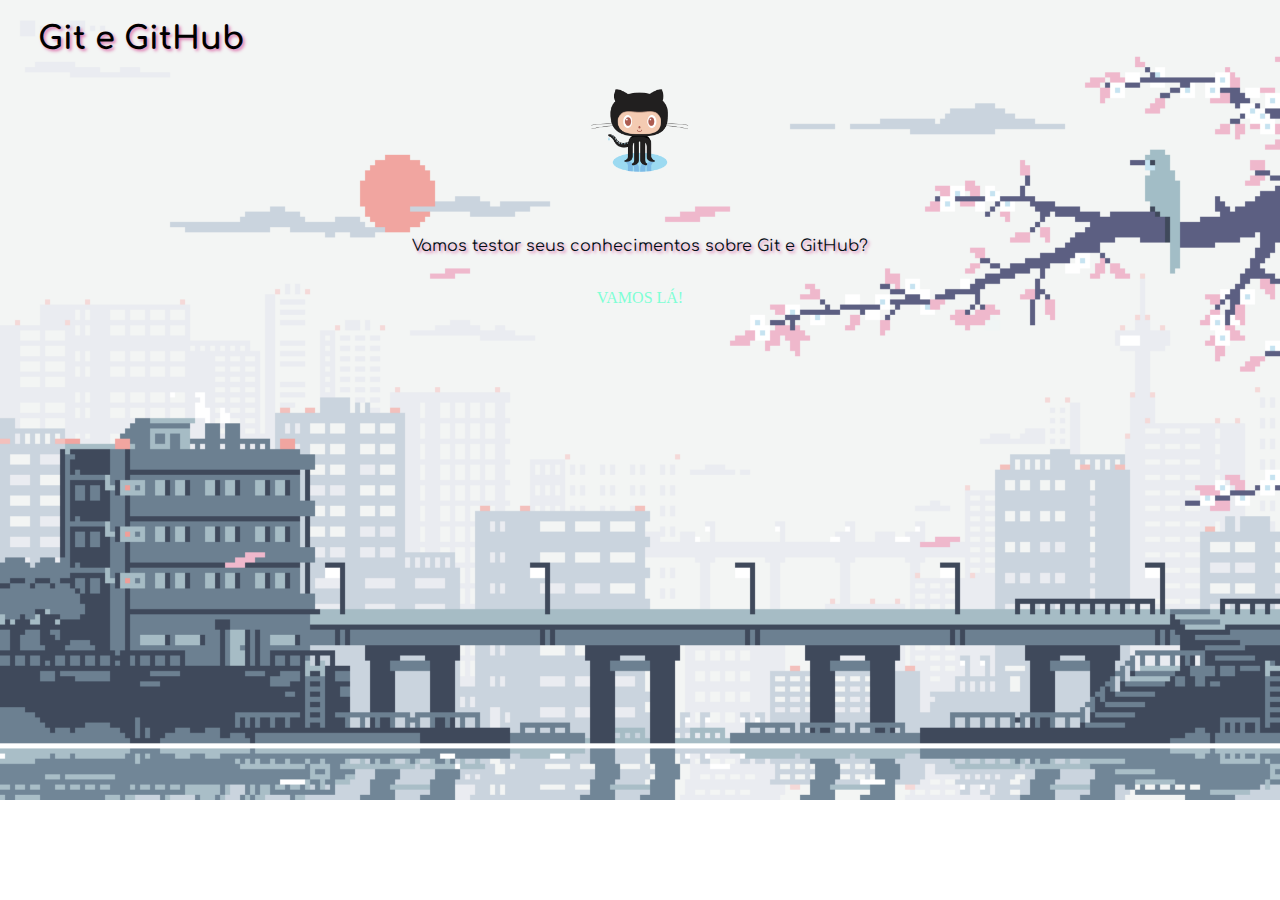
<file: index.html>
<!DOCTYPE html>
<html lang="pt-br">
  <head>
    <meta charset="UTF-8" />
    <meta http-equiv="X-UA-Compatible" content="IE=edge" />
    <meta name="viewport" content="width=device-width, initial-scale=1.0" />
    <title>Git Game</title>
    <style>
        a{
            text-decoration:none;
            text-transform: uppercase;
            color:aquamarine;
        }
    </style>
    <link rel="stylesheet" type="text/css" href="estrutura.css" media="screen" />
  </head>
  <body>
    <div class = "titulo">
        <h1>Git e GitHub</h1>
    </div>
    <div class="imagem">
      <img src="background/octacat.png" width="200"">
  </div>
    <div class="subtitulo">
      <p>Vamos testar seus conhecimentos sobre Git e GitHub?</p>
        <br>
    </div>
    <div class="botao">
    <a href="aula1.html">Vamos lá!</a>
    </div>
  </body>
</html>
</file>
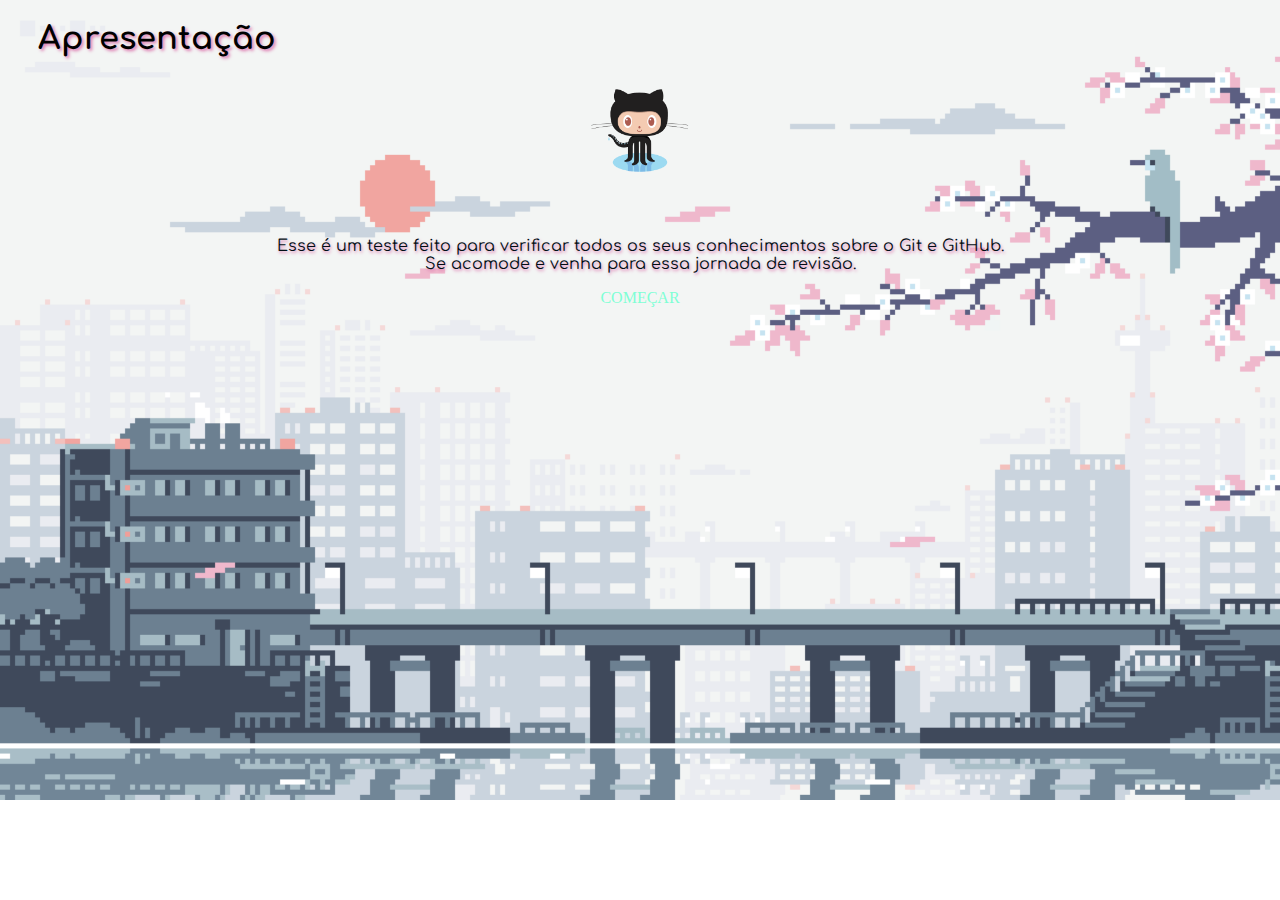
<file: aula1.html>
<!DOCTYPE html>
<html lang="pt-br">
  <head>
    <meta charset="UTF-8" />
    <meta http-equiv="X-UA-Compatible" content="IE=edge" />
    <meta name="viewport" content="width=device-width, initial-scale=1.0" />
    <title>Git Game</title>
    <style>
        a{
            text-decoration:none;
            text-transform: uppercase;
            color:aquamarine;
        }
    </style>
    <link rel="stylesheet" type="text/css" href="estrutura.css" media="screen" />
  </head>
  <body>
    <div class="titulo">
    <h1>Apresentação</h1>
    </div>
    <div class="imagem">
      <img src="background/octacat.png" width="200"">
    </div>
    <div class="subtitulo">
    <p>Esse é um teste feito para verificar todos os seus conhecimentos sobre o Git e GitHub. <br> Se acomode e venha para essa jornada de revisão.</p>
    </div>
    <div class="botao">
    <a href="aula1comandos.html">Começar</a>
    </div>
    
  </body>
</html>
</file>
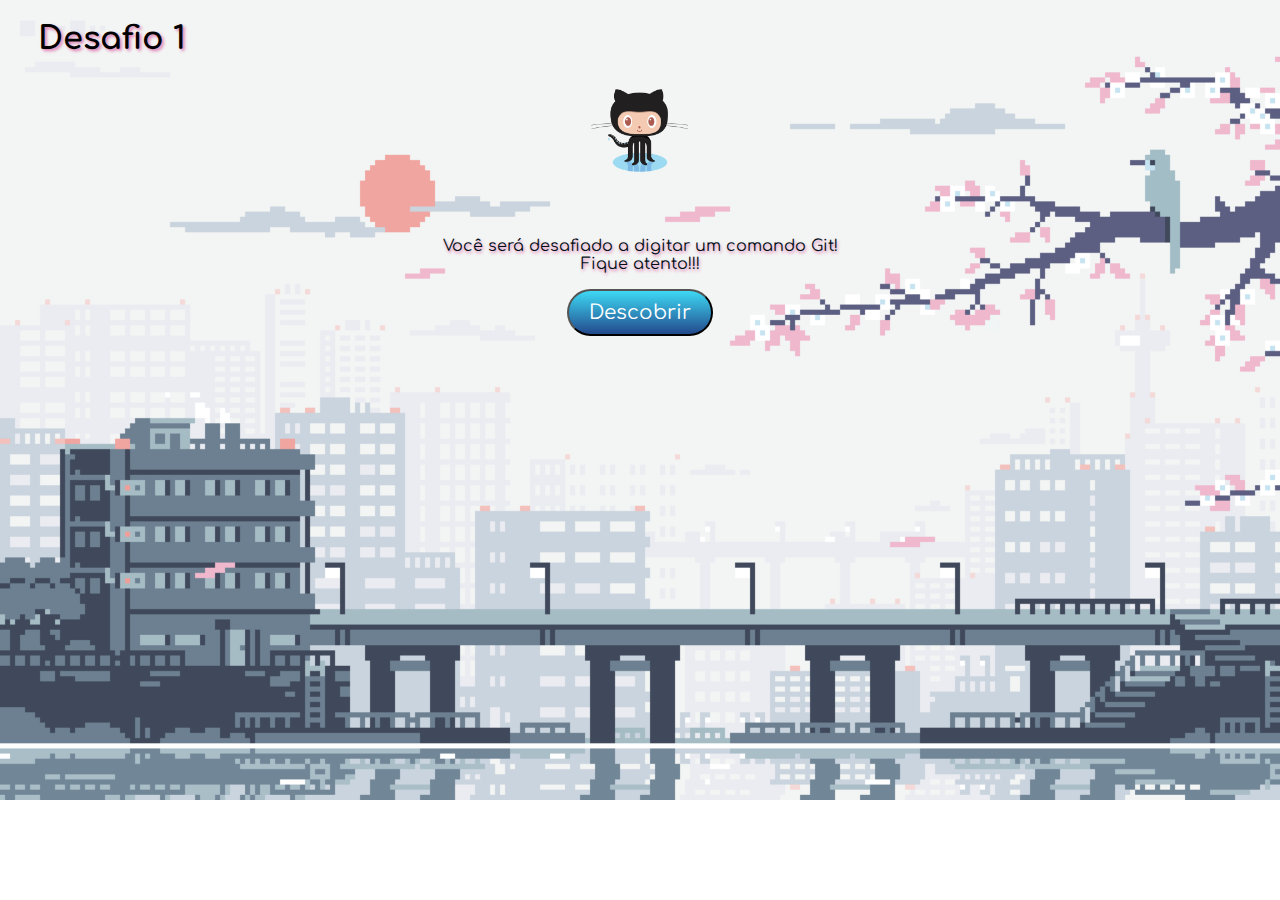
<file: aula1comandos.html>
<!DOCTYPE html>
<html lang="pt-br">
  <head>
    <meta charset="UTF-8" />
    <meta http-equiv="X-UA-Compatible" content="IE=edge" />
    <meta name="viewport" content="width=device-width, initial-scale=1.0" />
    <title>Git Game</title>
    <link rel="stylesheet" type="text/css" href="estrutura.css" media="screen" />
    
  </head>
  <body>
    <div class="titulo">
    <h1>Desafio 1</h1>
    </div>
    <div class="imagem">
      <img src="background/octacat.png" width="200"">
    </div>
    <div class="subtitulo">
    <p>
      Você será desafiado a digitar um comando Git!  <br>  Fique atento!!!
    </p>
    </div>
    
    <div class="botao">
    <button class="btn btn:hover">Descobrir</button>
    <script src="js/escrevendo-aula1.js"></script>
    </div>

  </body>
</html>
</file>
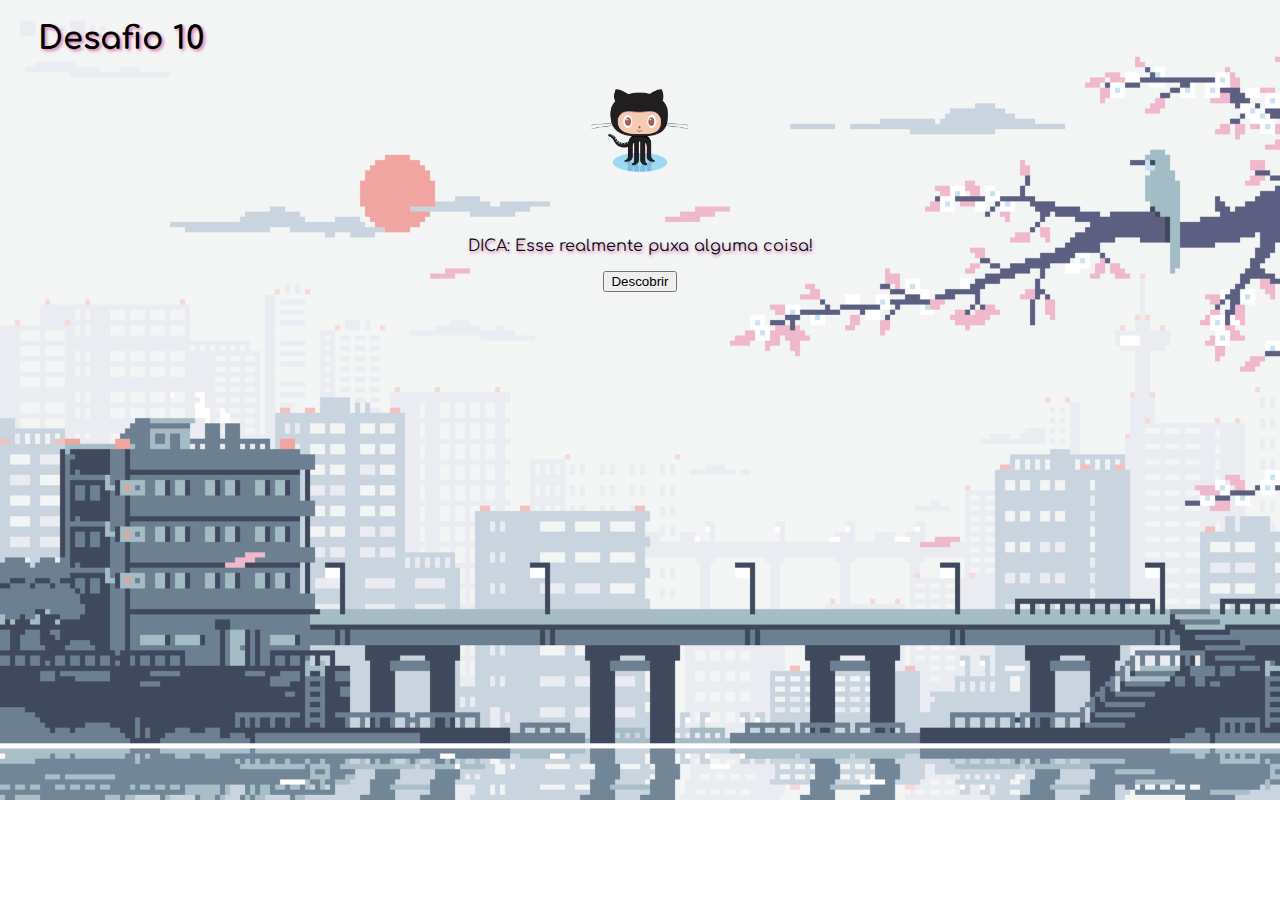
<file: desafio10.html>
<!DOCTYPE html>
<html lang="pt-br">
  <head>
    <meta charset="UTF-8" />
    <meta http-equiv="X-UA-Compatible" content="IE=edge" />
    <meta name="viewport" content="width=device-width, initial-scale=1.0" />
    <title>Git Game</title>
    <link rel="stylesheet" type="text/css" href="estrutura.css" media="screen" />
    
  </head>
  <body>
    <div class="titulo">
    <h1>Desafio 10</h1>
    </div>
    <div class="imagem">
      <img src="background/octacat.png" width="200"">
  </div>
    <div class="subtitulo">
    <p>
      DICA: Esse realmente puxa alguma coisa!
    </p>
    </div>
    
    <div class="botao">
    <button>Descobrir</button>
    <script src="js/escrevendo-desafio10.js">
    </script>
    </div>

  </body>
</html>
</file>
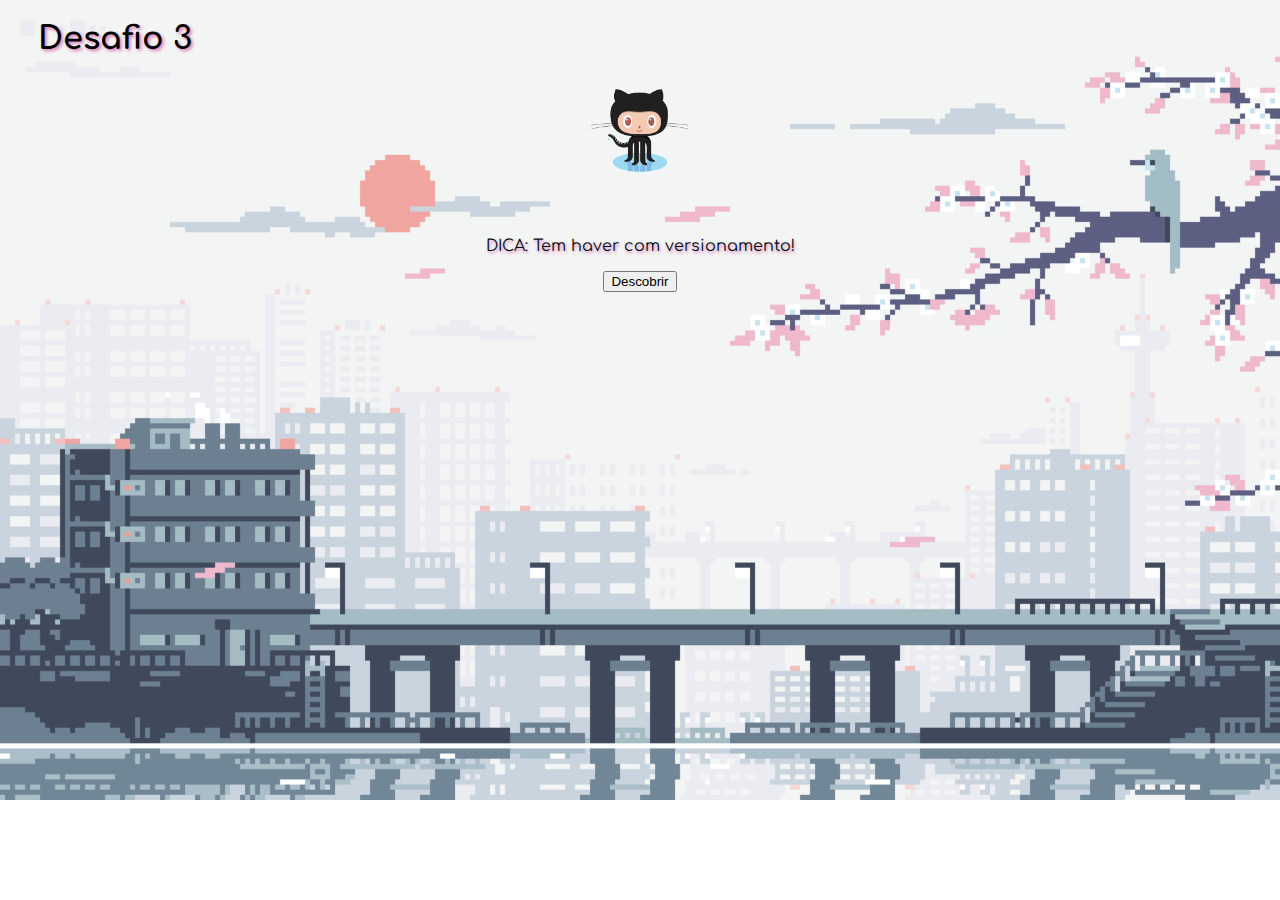
<file: desafio3.html>
<!DOCTYPE html>
<html lang="pt-br">
  <head>
    <meta charset="UTF-8" />
    <meta http-equiv="X-UA-Compatible" content="IE=edge" />
    <meta name="viewport" content="width=device-width, initial-scale=1.0" />
    <title>Git Game</title>
    <link rel="stylesheet" type="text/css" href="estrutura.css" media="screen" />
  </head>
  <body>
    <div class="titulo">
    <h1>Desafio 3</h1>
    </div>
    <div class="imagem">
      <img src="background/octacat.png" width="200"">
    </div>
    <div class="subtitulo">
    <p>
      DICA: Tem haver com versionamento!
      
    </p>
    </div>

    <div class="botao">
      <button>Descobrir</button>
      <script src="js/escrevendo-desafio3.js">
      </script>
    </div>
  </body>
</html>
</file>
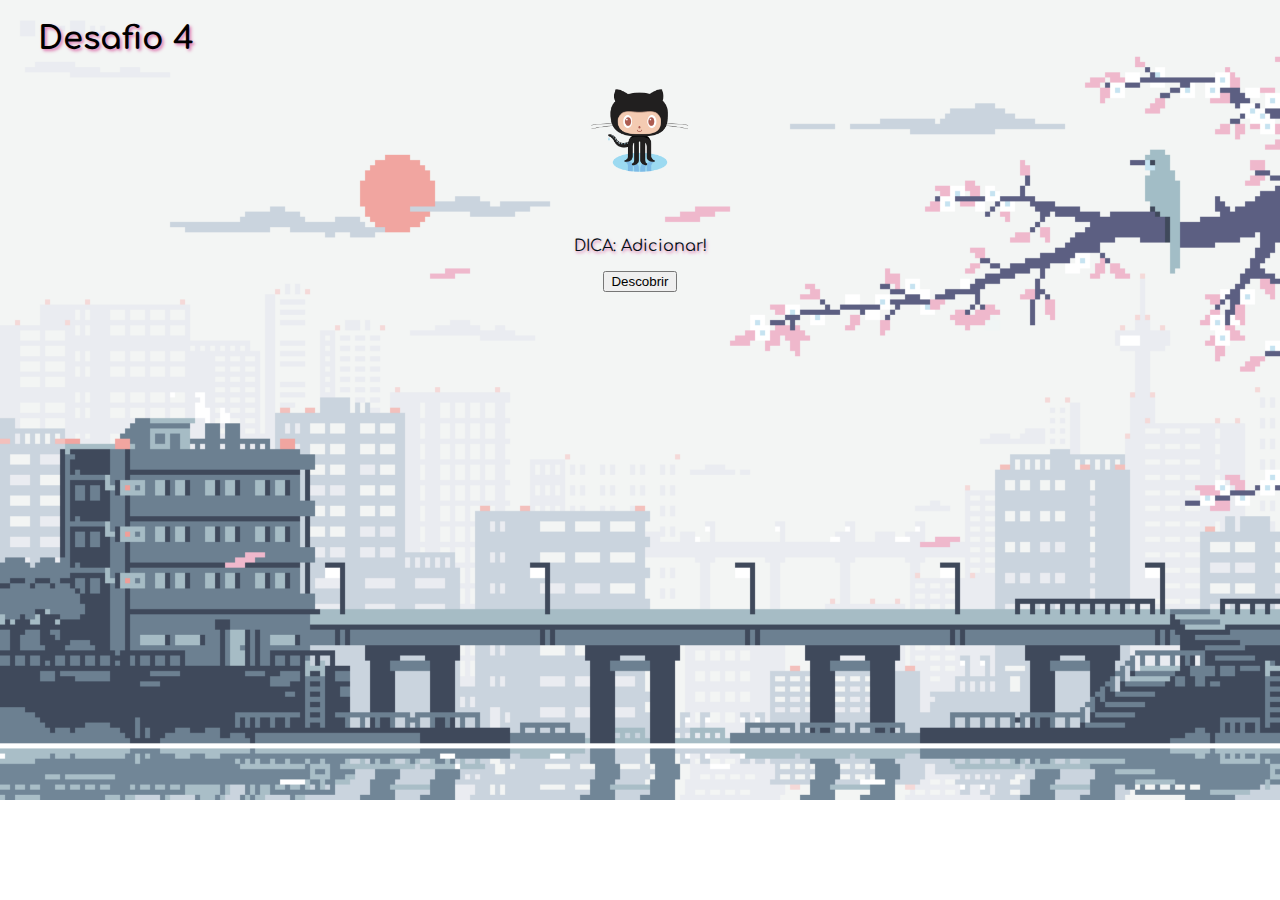
<file: desafio4.html>
<!DOCTYPE html>
<html lang="pt-br">
  <head>
    <meta charset="UTF-8" />
    <meta http-equiv="X-UA-Compatible" content="IE=edge" />
    <meta name="viewport" content="width=device-width, initial-scale=1.0" />
    <title>Git Game</title>
    <link rel="stylesheet" type="text/css" href="estrutura.css" media="screen" />
  </head>
  <body>
    <div class="titulo">
    <h1>Desafio 4</h1>
    </div>
    <div class="imagem">
      <img src="background/octacat.png" width="200"">
    </div>
    <div class="subtitulo">
    <p>
      DICA: Adicionar!
      
    </p>
    </div>

    <div class="botao">
      <button>Descobrir</button>
      <script src="js/escrevendo-desafio4.js">
      </script>
    </div>
  </body>
</html>
</file>
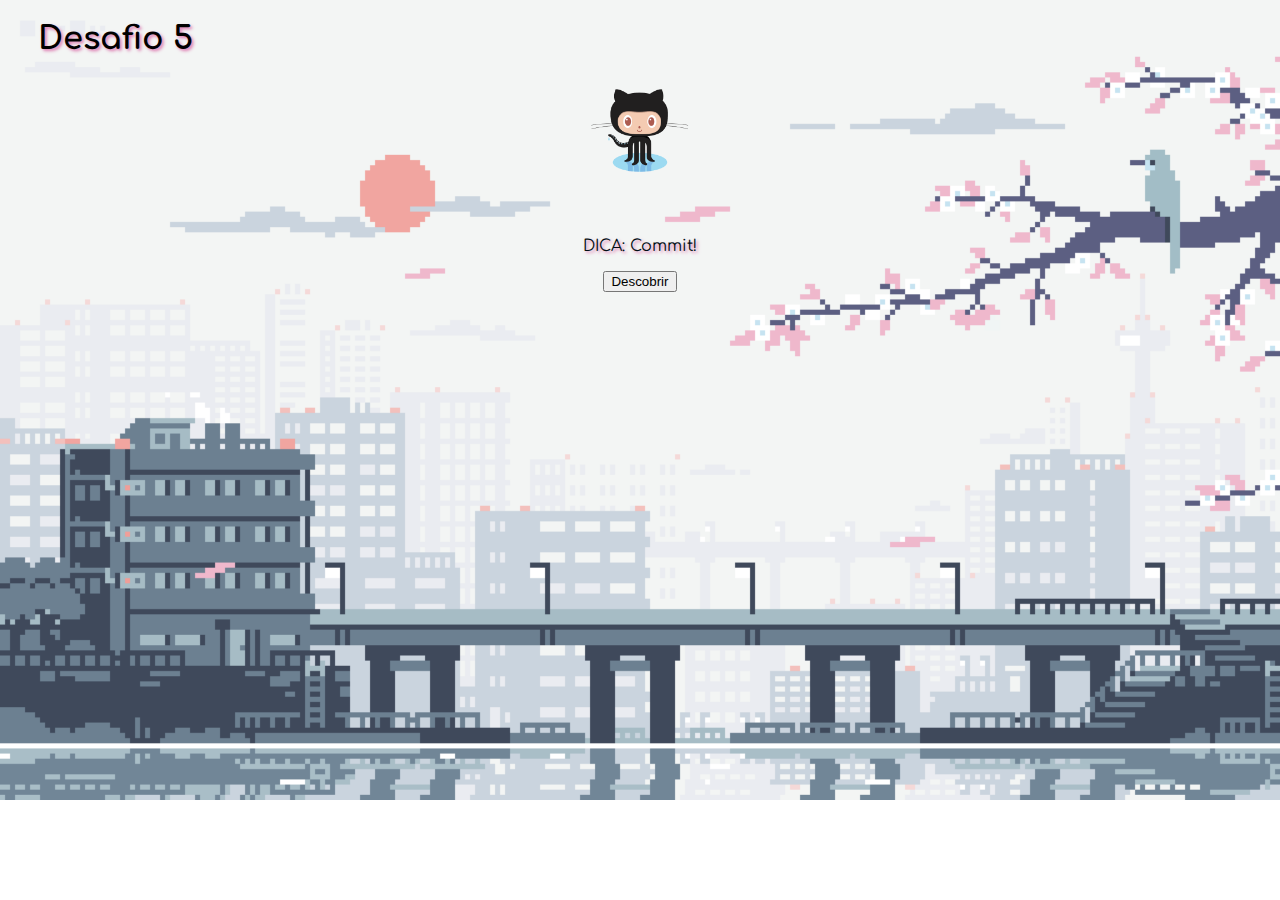
<file: desafio5.html>
<!DOCTYPE html>
<html lang="pt-br">
  <head>
    <meta charset="UTF-8" />
    <meta http-equiv="X-UA-Compatible" content="IE=edge" />
    <meta name="viewport" content="width=device-width, initial-scale=1.0" />
    <title>Git Game</title>
    <link rel="stylesheet" type="text/css" href="estrutura.css" media="screen" />
  </head>
  <body>
    <div class="titulo">
    <h1>Desafio 5</h1>
    </div>
    <div class="imagem">
      <img src="background/octacat.png" width="200"">
    </div>
    <div class="subtitulo">
    <p>
      DICA: Commit!
    </p>
    </div>
    
    <div class="botao">
    <button>Descobrir</button>
    <script src="js/escrevendo-desafio5.js">
    </script>
    </div>

  </body>
</html>
</file>
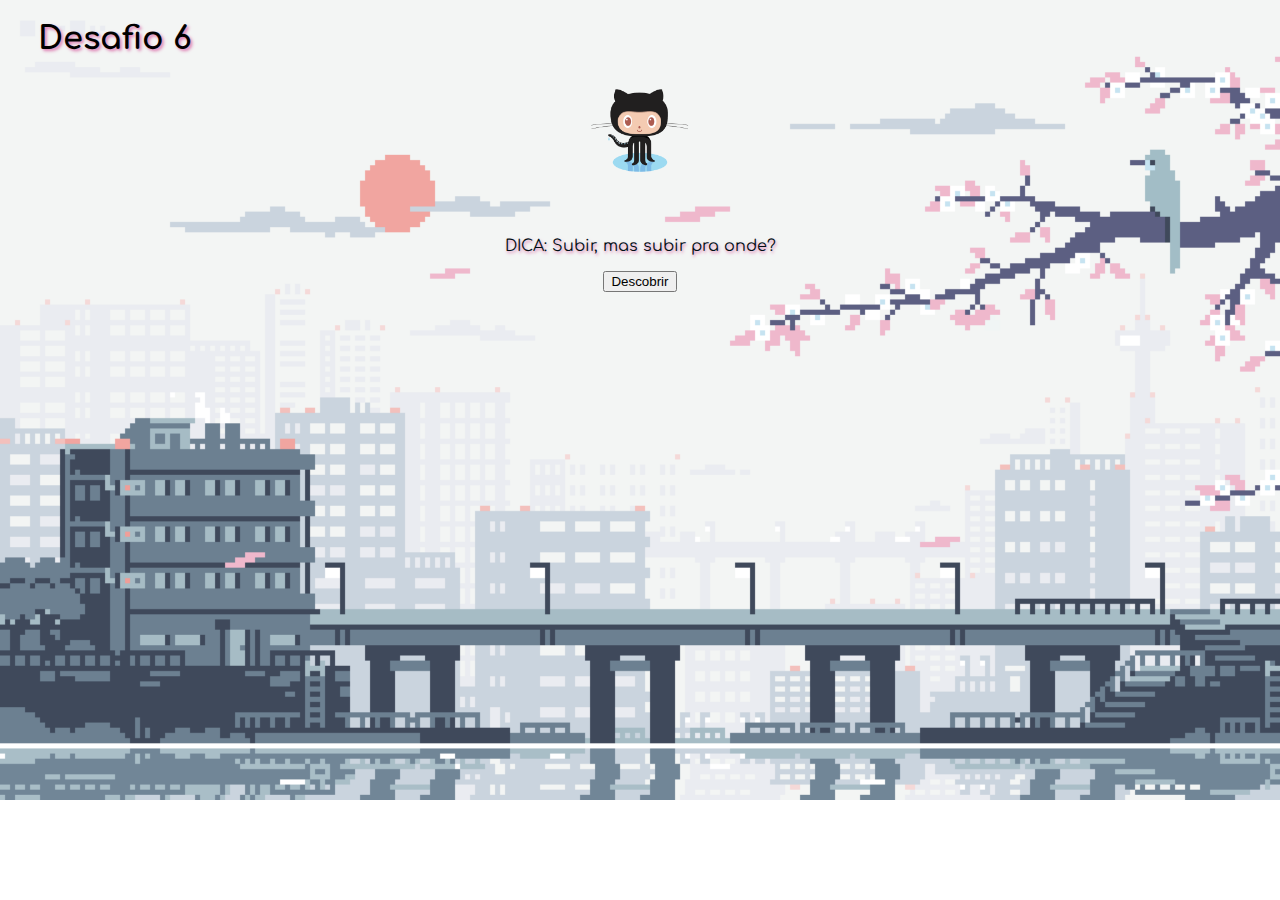
<file: desafio6.html>
<!DOCTYPE html>
<html lang="pt-br">
  <head>
    <meta charset="UTF-8" />
    <meta http-equiv="X-UA-Compatible" content="IE=edge" />
    <meta name="viewport" content="width=device-width, initial-scale=1.0" />
    <title>Git Game</title>
    <link rel="stylesheet" type="text/css" href="estrutura.css" media="screen" />
  </head>
  <body>
    <div class="titulo">
    <h1>Desafio 6</h1>
    </div>
    <div class="imagem">
      <img src="background/octacat.png" width="200"">
    </div>
    <div class="subtitulo">
    <p>
      DICA: Subir, mas subir pra onde?
    </p>
    </div>
    
    <div class="botao">
    <button>Descobrir</button>
    <script src="js/escrevendo-desafio6.js">
    </script>
    </div>

  </body>
</html>
</file>
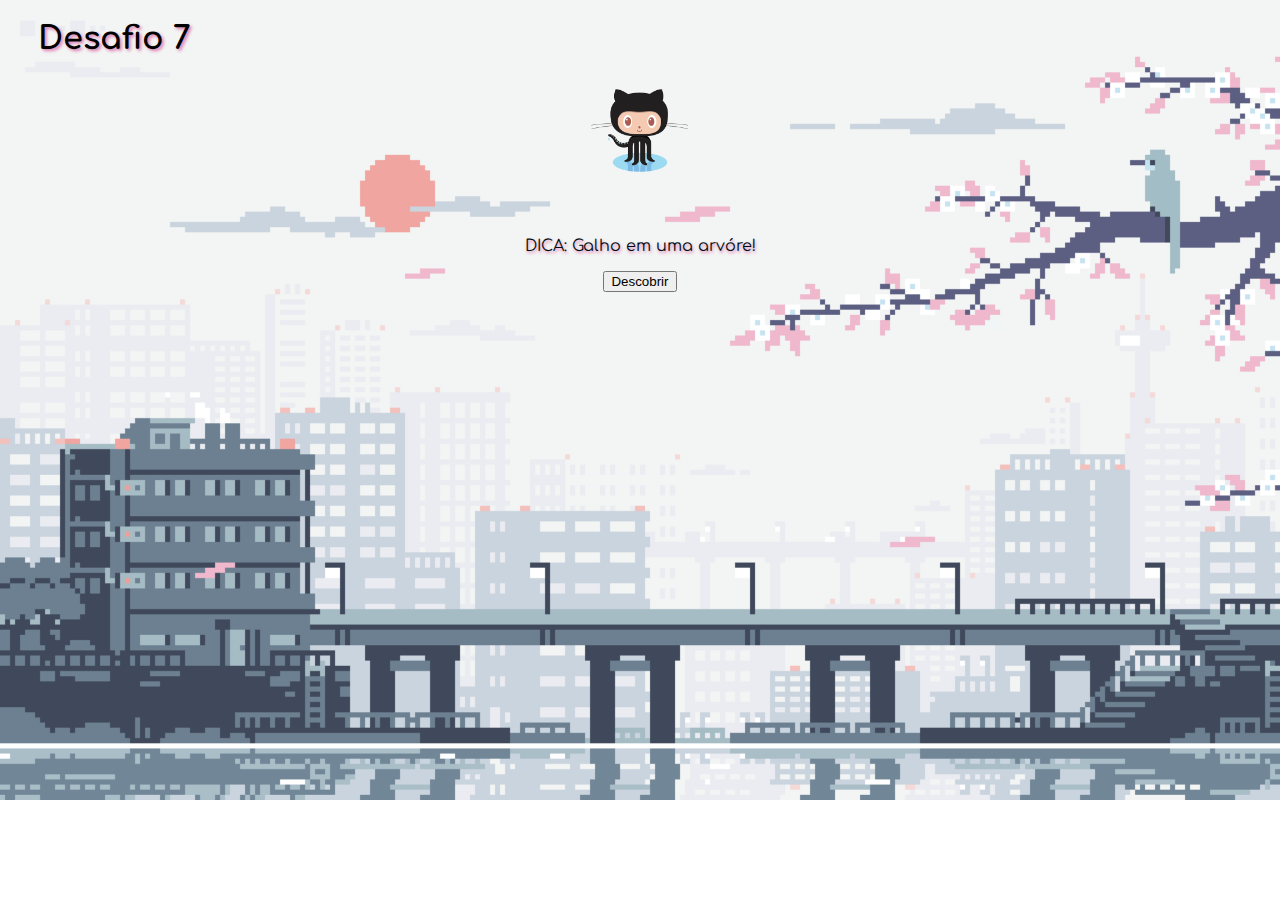
<file: desafio7.html>
<!DOCTYPE html>
<html lang="pt-br">
  <head>
    <meta charset="UTF-8" />
    <meta http-equiv="X-UA-Compatible" content="IE=edge" />
    <meta name="viewport" content="width=device-width, initial-scale=1.0" />
    <title>Git Game</title>
    <link rel="stylesheet" type="text/css" href="estrutura.css" media="screen" />
  </head>
  <body>
    <div class="titulo">
    <h1>Desafio 7</h1>
    </div>
    <div class="imagem">
      <img src="background/octacat.png" width="200"">
    </div>
    <div class="subtitulo">
    <p>
      DICA: Galho em uma arvóre!
    </p>
    </div>
    
    <div class="botao">
    <button>Descobrir</button>
    <script src="js/escrevendo-desafio7.js">
    </script>
    </div>

  </body>
</html>
</file>
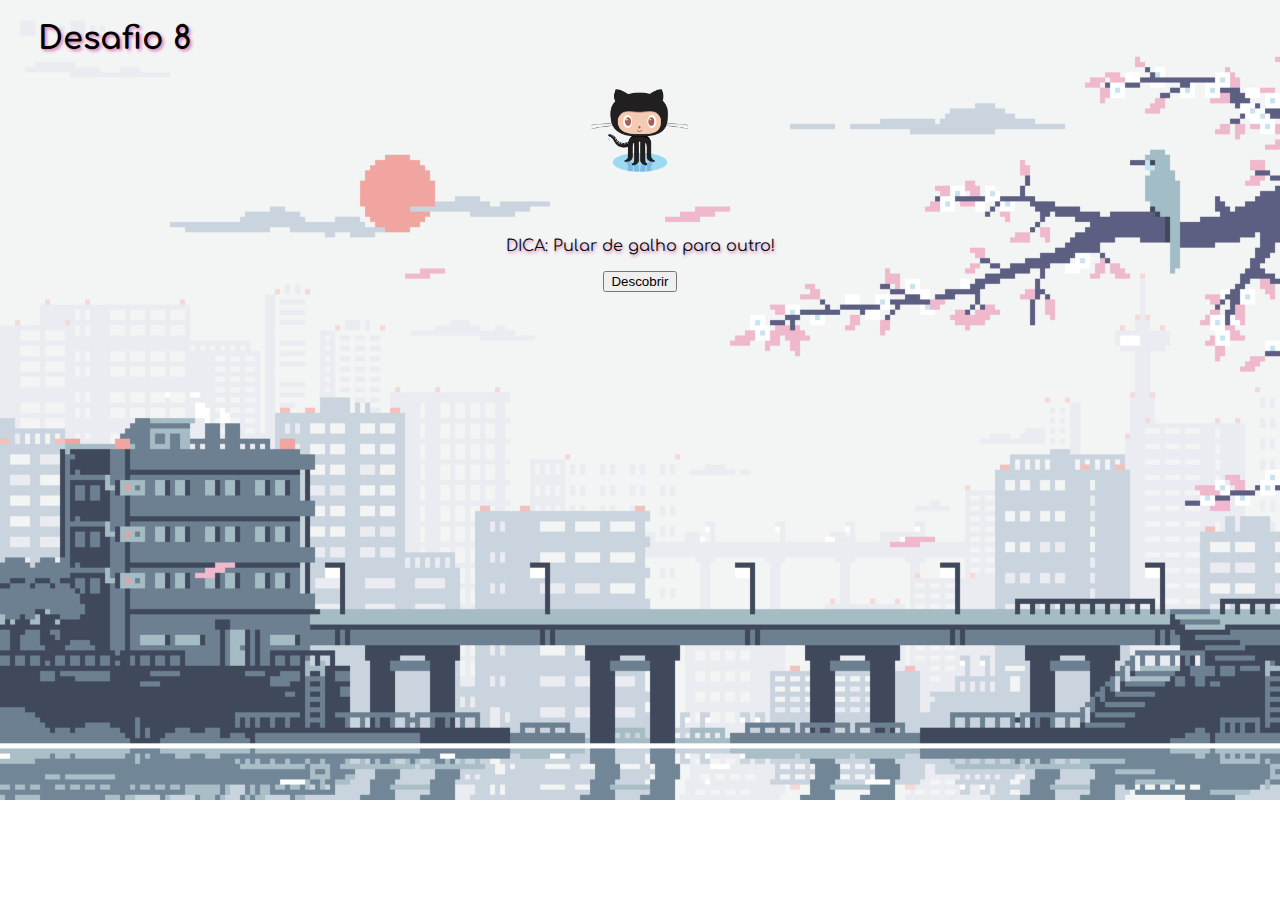
<file: desafio8.html>
<!DOCTYPE html>
<html lang="pt-br">
  <head>
    <meta charset="UTF-8" />
    <meta http-equiv="X-UA-Compatible" content="IE=edge" />
    <meta name="viewport" content="width=device-width, initial-scale=1.0" />
    <title>Git Game</title>
    <link rel="stylesheet" type="text/css" href="estrutura.css" media="screen" />
  </head>
  <body>
    <div class="titulo">
    <h1>Desafio 8</h1>
    </div>
    <div class="imagem">
      <img src="background/octacat.png" width="200"">
    </div>
    <div class="subtitulo">
    <p>
      DICA: Pular de galho para outro!
    </p>
    </div>
    
    <div class="botao">
    <button>Descobrir</button>
    <script src="js/escrevendo-desafio8.js">
    </script>
    </div>

  </body>
</html>
</file>
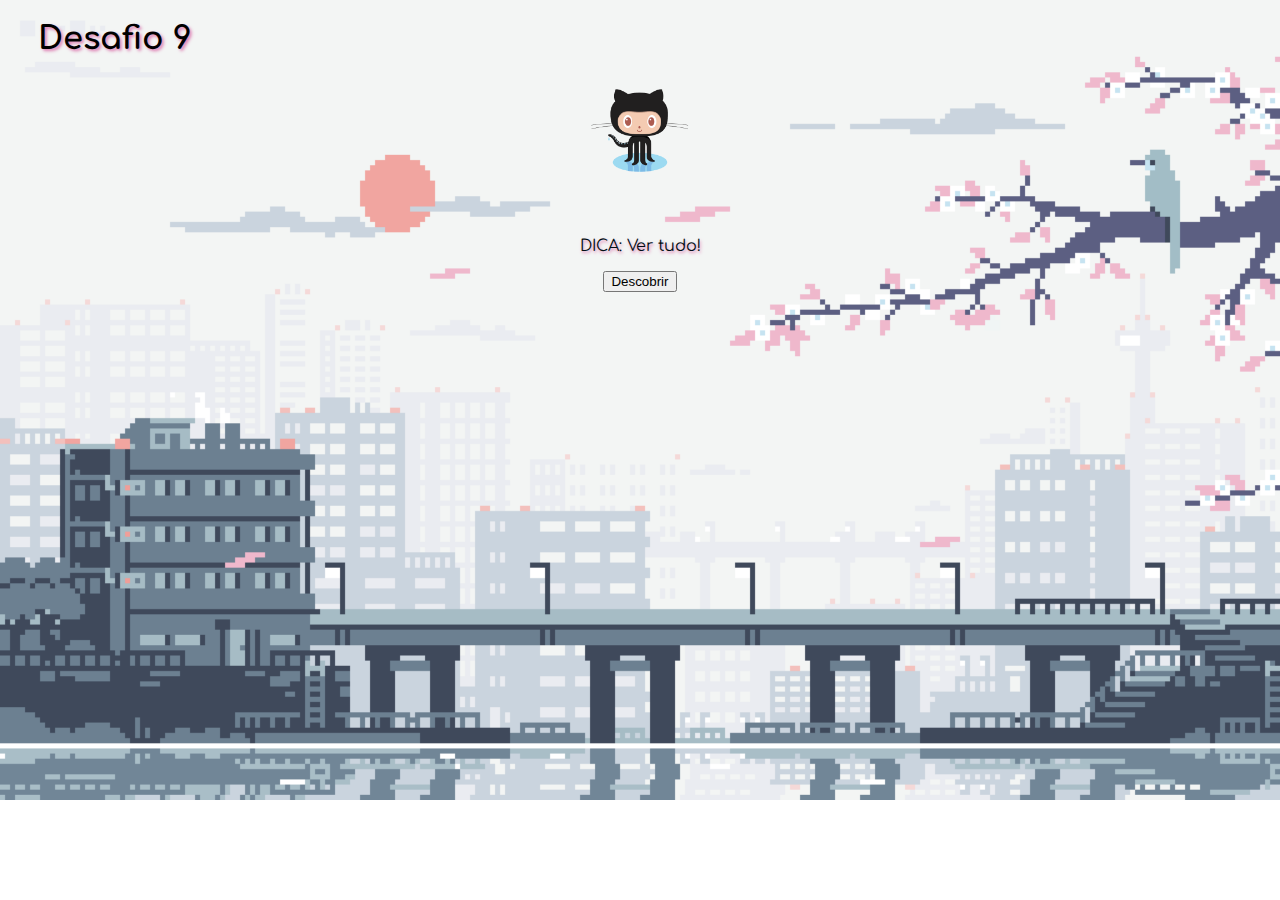
<file: desafio9.html>
<!DOCTYPE html>
<html lang="pt-br">
  <head>
    <meta charset="UTF-8" />
    <meta http-equiv="X-UA-Compatible" content="IE=edge" />
    <meta name="viewport" content="width=device-width, initial-scale=1.0" />
    <title>Git Game</title>
    <link rel="stylesheet" type="text/css" href="estrutura.css" media="screen" />
  </head>
  <body>
    <div class="titulo">
    <h1>Desafio 9</h1>
    </div>
    <div class="imagem">
      <img src="background/octacat.png" width="200"">
    </div>
    <div class="subtitulo">
    <p>
      DICA: Ver tudo!
    </p>
    </div>
    
    <div class="botao">
    <button>Descobrir</button>
    <script src="js/escrevendo-desafio9.js">
    </script>
    </div>

  </body>
</html>
</file>
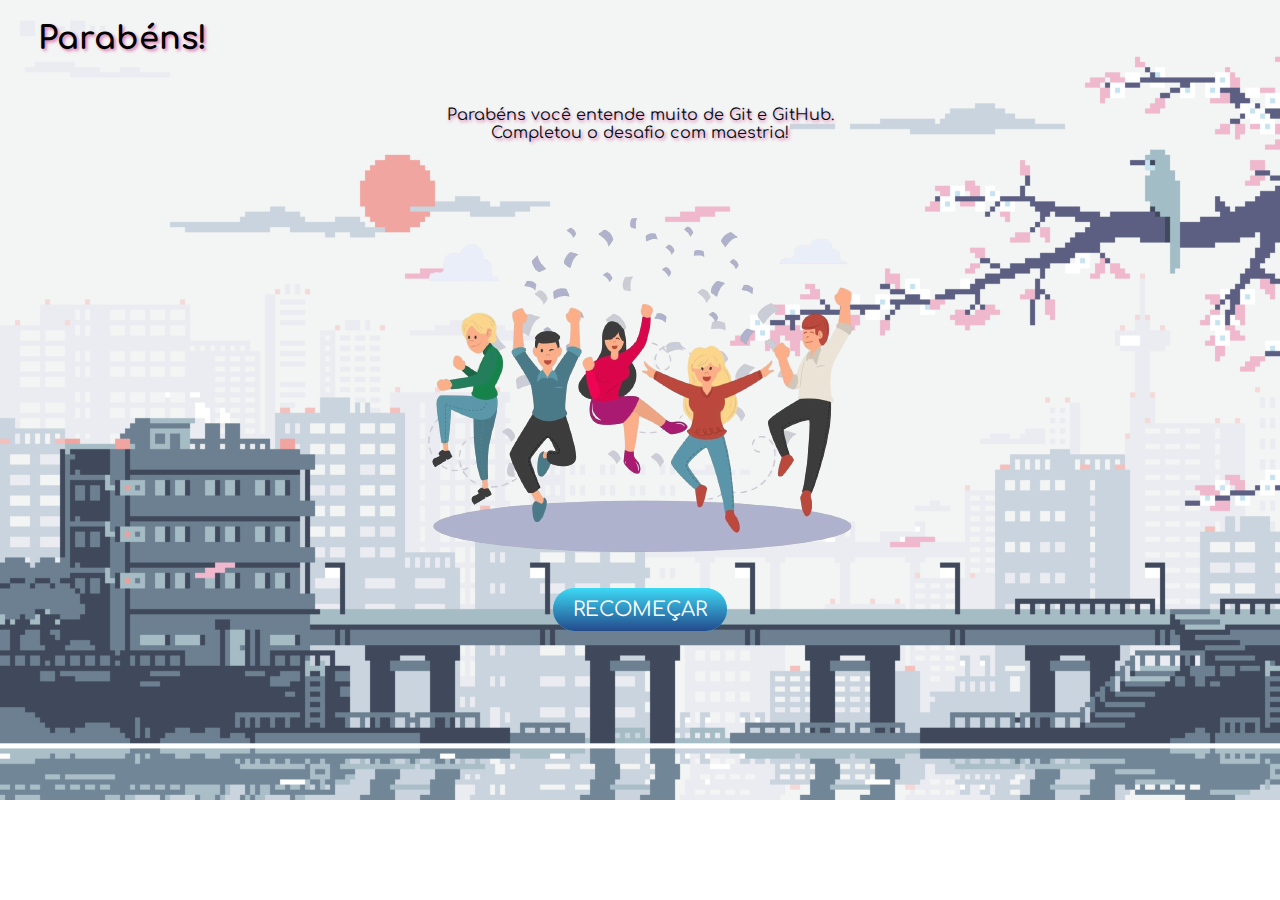
<file: final.html>
<!DOCTYPE html>
<html lang="pt-br">
  <head>
    <meta charset="UTF-8" />
    <meta http-equiv="X-UA-Compatible" content="IE=edge" />
    <meta name="viewport" content="width=device-width, initial-scale=1.0" />
    <title>Git Game</title>
    <style>
        a{
            text-decoration:none;
            text-transform: uppercase;
            color:aquamarine;
        }
    </style>
    <link rel="stylesheet" type="text/css" href="estrutura.css" media="screen" />
  </head>
  <body>
    <div class = "titulo">
        <h1>Parabéns!</h1>
    </div>
    <div class="subtitulo">
      <p>Parabéns você entende muito de Git e GitHub. <br> Completou o desafio com maestria!</p>
        <br>
    </div>
    <div class="imagem">
        <img src="background/vitoria.jpg">
    </div>
    </div>
    </div>
    <div class="botao">
    <a class="btn btn-primary" href="index.html" role="button">Recomeçar</a>
    
    </div>
  </body>
</html>
</file>
<file: estrutura.css>
@font-face{
    font-family: "Comfortaa";
    src:url('fontes/Comfortaa-VariableFont_wght.ttf') format('truetype');
}
.titulo{
    font-family: "Comfortaa";
    color:#000000;
    margin-left: 30px;
    text-shadow: 0.1em 0.1em 0.2em rgb(221, 121, 176)
}
.subtitulo{
    font-family: "Comfortaa";
    color:#010e14;
    margin-top: 50px;
    text-align: center;
    text-shadow: 0.1em 0.1em 0.2em rgb(221, 121, 176)
}
.botao{
    text-align: center;
}
.imagem{
    text-align: center;
}
.cat{
    margin-left: 1px;
}

body{
    background-image: url('background/1.gif'); 
    background-repeat: no-repeat;
    background-size: 1600px 800px;
  
}
p.one {
    outline-style: outset;
    outline-color: blue;
    outline-width: thick;
    background: write;
}

.btn {
    background: #3dd9f5;
    background-image: -webkit-linear-gradient(top, #3dd9f5, #234a8c);
    background-image: -moz-linear-gradient(top, #3dd9f5, #234a8c);
    background-image: -ms-linear-gradient(top, #3dd9f5, #234a8c);
    background-image: -o-linear-gradient(top, #3dd9f5, #234a8c);
    background-image: linear-gradient(to bottom, #3dd9f5, #234a8c);
    -webkit-border-radius: 25;
    -moz-border-radius: 25;
    border-radius: 25px;
    font-family: "Comfortaa";
    color: #ffffff;
    font-size: 20px;
    padding: 10px 20px 10px 20px;
    text-decoration: none;
  }
  
  .btn:hover {
    background: #234a8c;
    background-image: -webkit-linear-gradient(top, #234a8c, #3dd9f5);
    background-image: -moz-linear-gradient(top, #234a8c, #3dd9f5);
    background-image: -ms-linear-gradient(top, #234a8c, #3dd9f5);
    background-image: -o-linear-gradient(top, #234a8c, #3dd9f5);
    background-image: linear-gradient(to bottom, #234a8c, #3dd9f5);
    text-decoration: none;
  }
</file>
